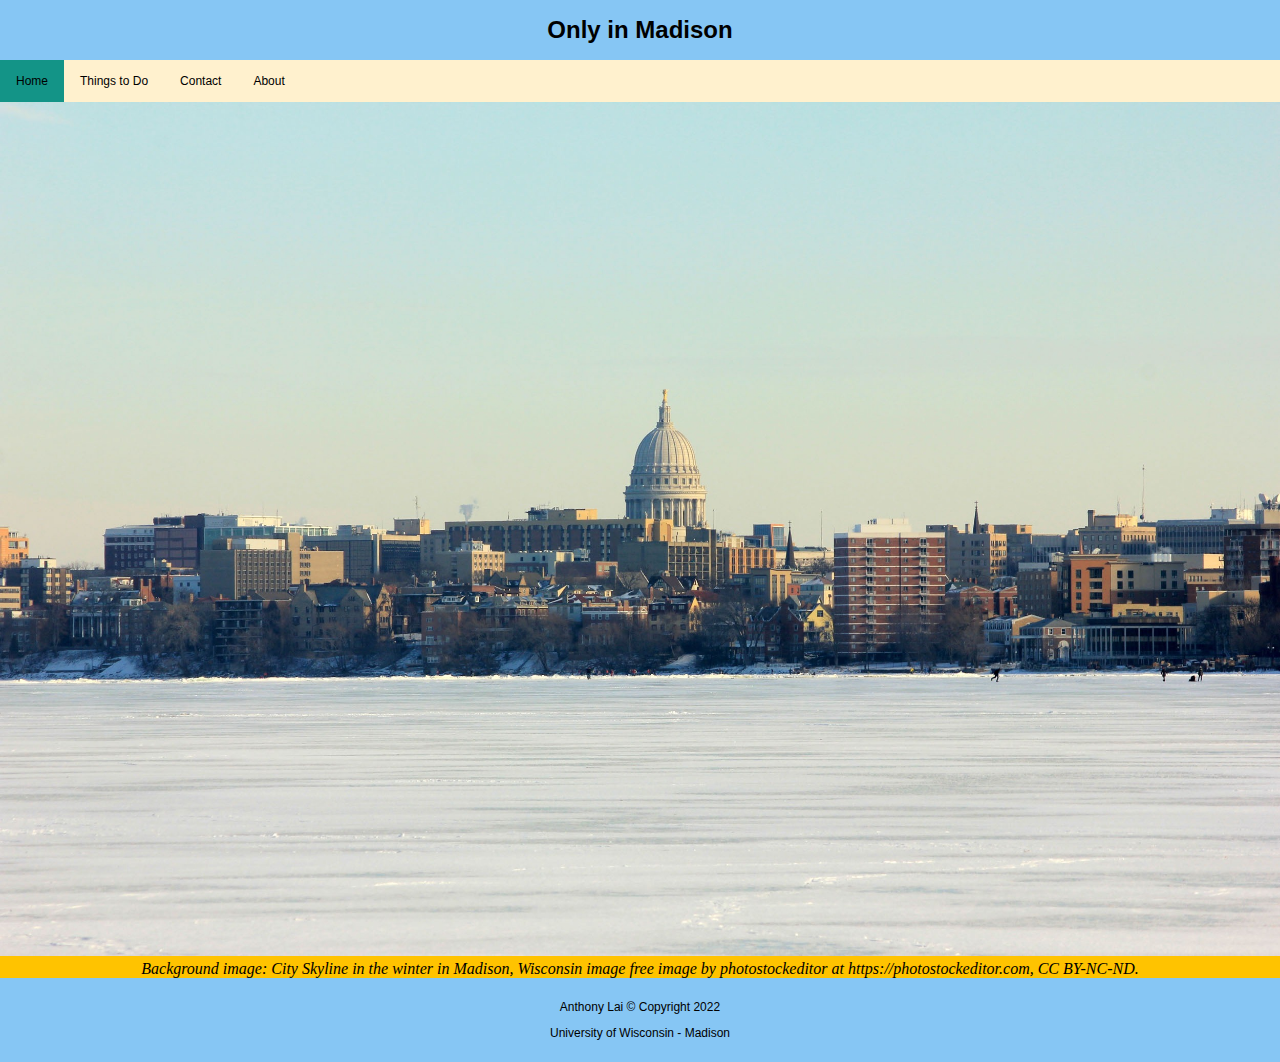
<file: index.html>
<!DOCTYPE html>
<html lang="en">

<head>
    <meta charset="UTF-8">
    <meta http-equiv="X-UA-Compatible" content="IE=edge">
    <meta name="viewport" content="width=device-width, initial-scale=1.0">
    <title>Only in Madison</title>
    <link rel="stylesheet" href="styles.css">
</head>

<body>
    <h2>Only in Madison</h2>
    <nav>
        <ul>
            <li>
                <a class="active" href="index.html">Home</a>
            </li>
            <li class="dropdown">
                <a class="dropdown" href="#">Things to Do</a>
                <div class="dropdown-content">
                    <a href="dining.html">Dining</a>
                    <a href="attractions.html">Attractions</a>
                    <a href="events.html">Events</a>
                </div>
            </li>
            <li>
                <a href="contact.html">Contact</a>
            </li>
            <li>
                <a href="about.html">About</a>
            </li>
        </ul>
    </nav>
    <img class="body-image" src="imgs/608.JPG" alt="The Beautiful City of Madison">
    <p class="citation"><cite>Background image: City Skyline in the winter in Madison, Wisconsin image free image by
            photostockeditor at https://photostockeditor.com, CC BY-NC-ND.</cite></p>
    <footer>
        <p>Anthony Lai &copy; Copyright 2022</p>
        <p>University of Wisconsin - Madison</p>
    </footer>
</body>

</html>
</file>
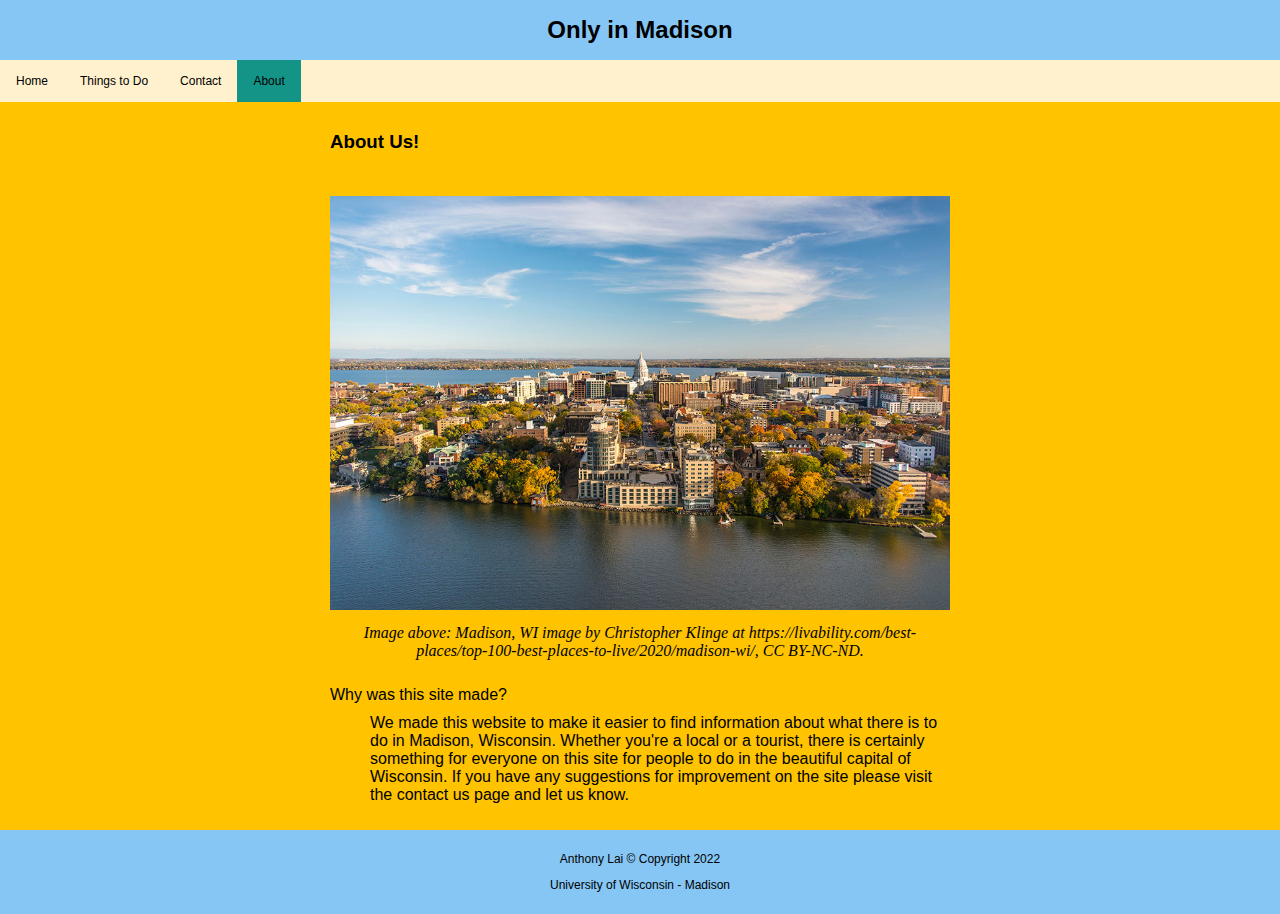
<file: about.html>
<!DOCTYPE html>
<html lang="en">

<head>
    <meta charset="UTF-8">
    <meta http-equiv="X-UA-Compatible" content="IE=edge">
    <meta name="viewport" content="width=device-width, initial-scale=1.0">
    <title>About</title>
    <link rel="stylesheet" href="styles.css">
</head>

<body>
    <h2>Only in Madison</h2>
    <nav>
        <ul>
            <li>
                <a href="index.html">Home</a>
            </li>
            <li class="dropdown">
                <a href="#">Things to Do</a>
                <div class="dropdown-content">
                    <a href="dining.html">Dining</a>
                    <a href="attractions.html">Attractions</a>
                    <a href="events.html">Events</a>
                </div>
            </li>
            <li>
                <a href="contact.html">Contact</a>
            </li>
            <li>
                <a class="active" href="about.html">About</a>
            </li>
        </ul>
    </nav>
    <div class="row">
        <div class="column left">
        </div>
        <div class="column middle">
            <h3 class="ttd-header">About Us!</h3>
            <img src="imgs/mdsn_abt.jpg" alt="Another beautiful picture of Madison, Wisconsin" class="ttd-img">
            <p class="ttd-citation"><cite>Image above: Madison, WI
                    image by Christopher Klinge at
                    https://livability.com/best-places/top-100-best-places-to-live/2020/madison-wi/,
                    CC BY-NC-ND.</cite></p>
            <dl>
                <dt>Why was this site made?</dt>
                <dd>We made this website to make it easier to find information about what there is to do in Madison,
                    Wisconsin. Whether you're a local or a tourist, there is certainly something for everyone on this
                    site for people to do in the beautiful capital of Wisconsin. If you have any suggestions for
                    improvement on the site please visit the contact us page and let us know.</dd>
            </dl>
        </div>
        <div class="column right">
        </div>
    </div>
    <footer>
        <p>Anthony Lai &copy; Copyright 2022</p>
        <p>University of Wisconsin - Madison</p>
    </footer>
</body>

</html>
</file>
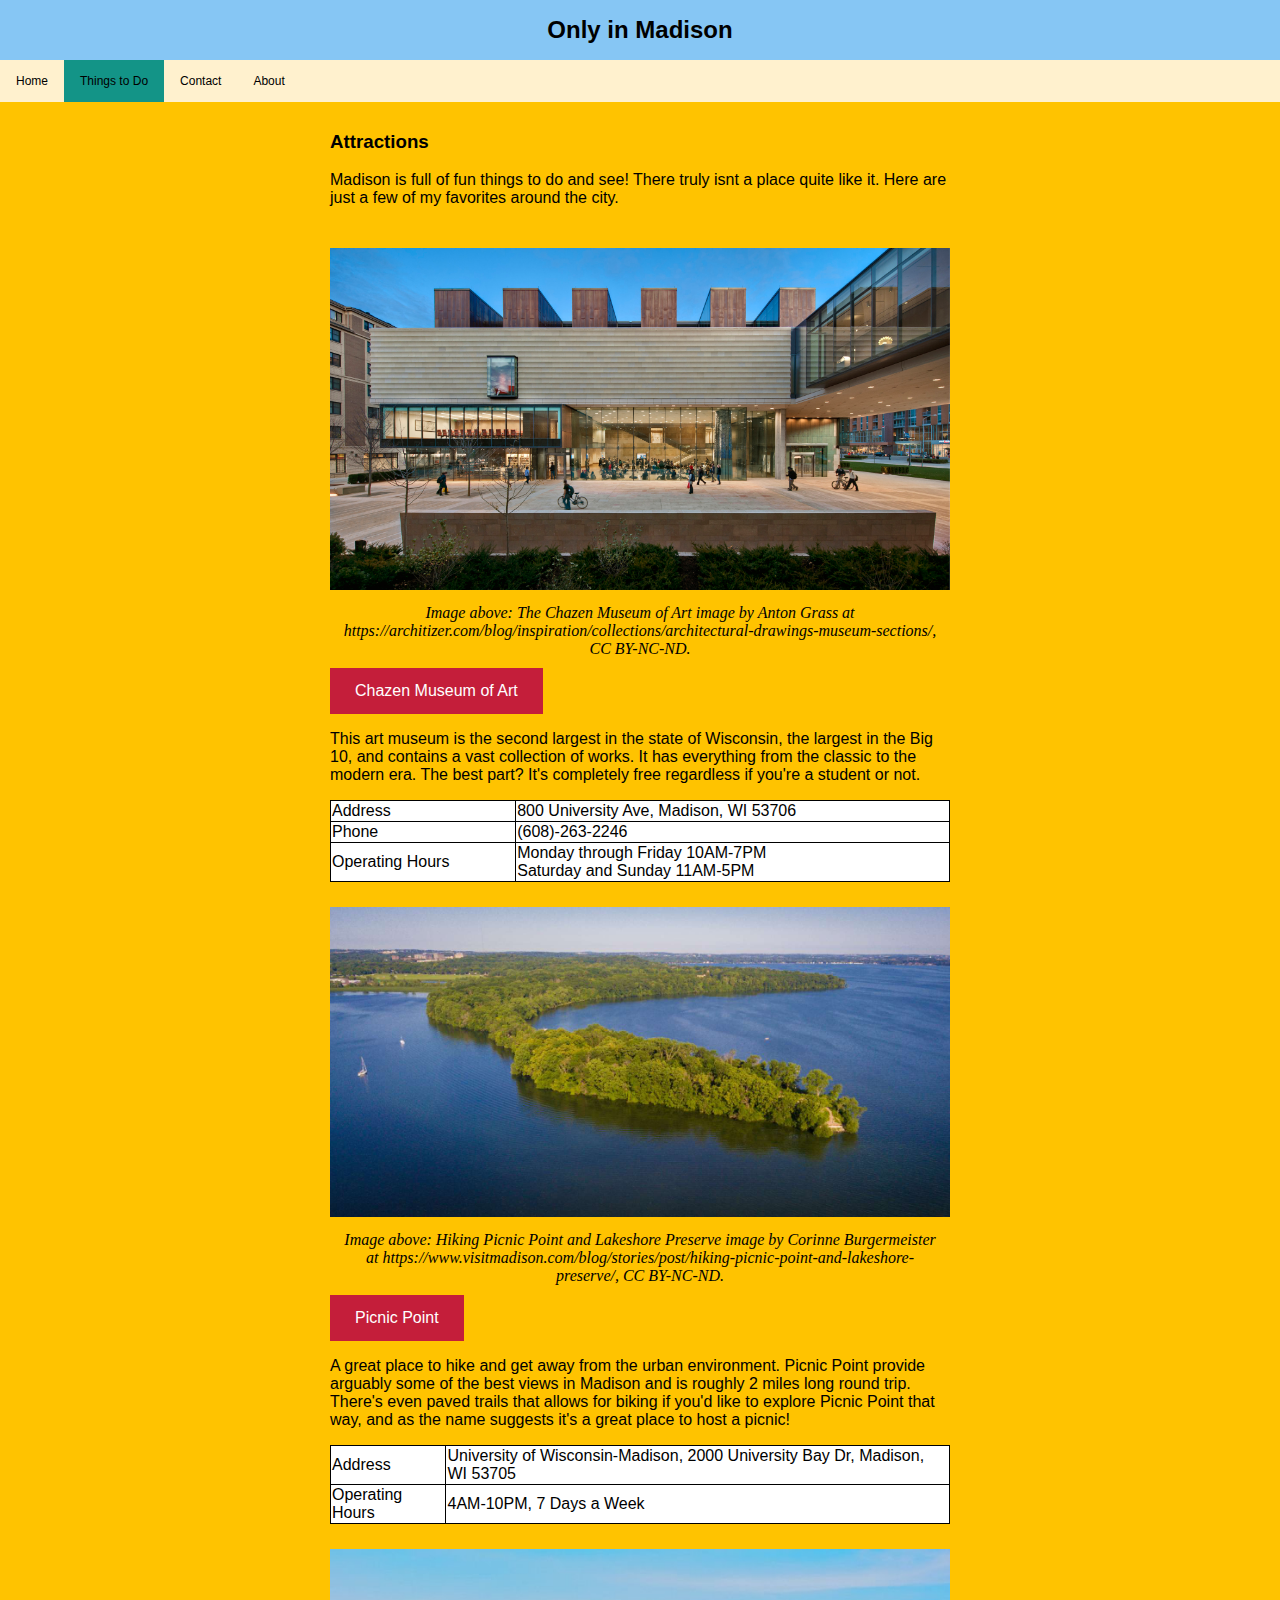
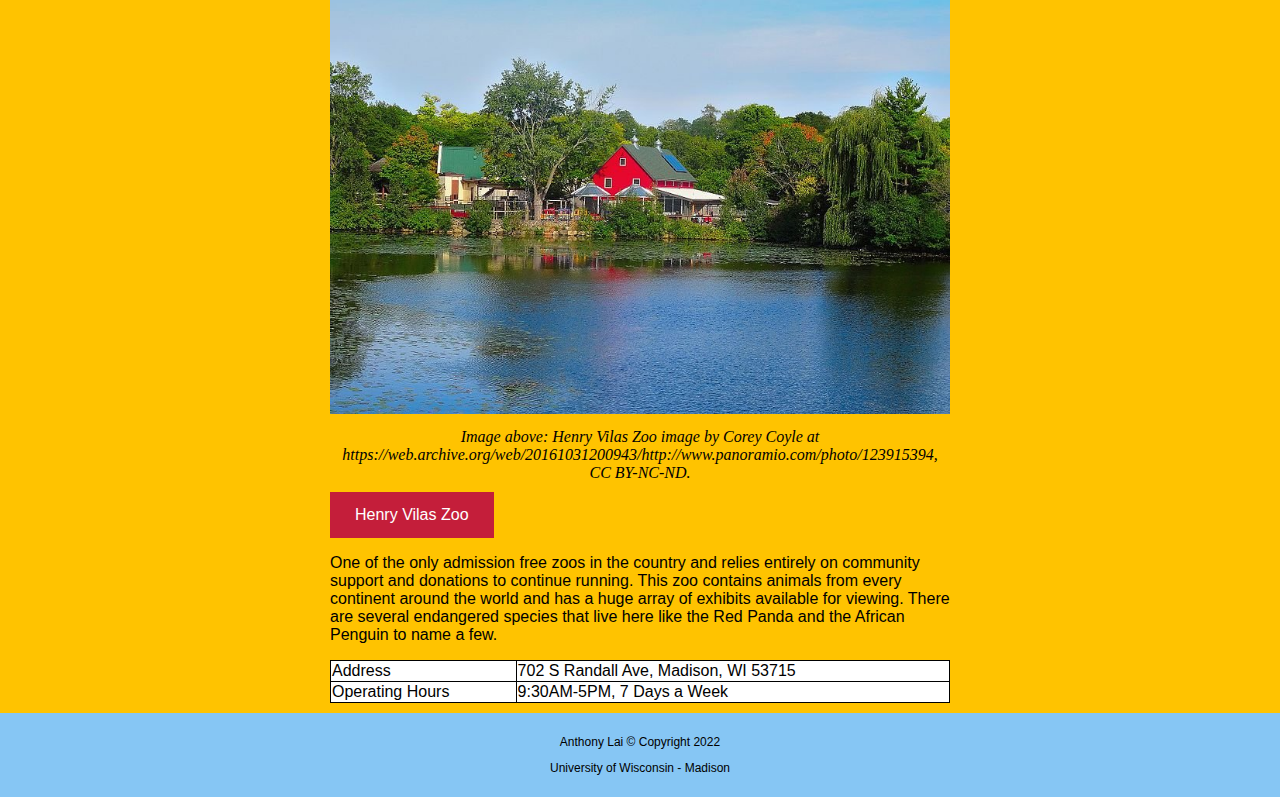
<file: attractions.html>
<!DOCTYPE html>
<html lang="en">

<head>
    <meta charset="UTF-8">
    <meta http-equiv="X-UA-Compatible" content="IE=edge">
    <meta name="viewport" content="width=device-width, initial-scale=1.0">
    <title>Attractions</title>
    <link rel="stylesheet" href="styles.css">
</head>

<body>
    <h2>Only in Madison</h2>
    <nav>
        <ul>
            <li>
                <a href="index.html">Home</a>
            </li>
            <li class="dropdown">
                <a class="active" href="#">Things to Do</a>
                <div class="dropdown-content">
                    <a href="dining.html">Dining</a>
                    <a href="attractions.html">Attractions</a>
                    <a href="events.html">Events</a>
                </div>
            </li>
            <li>
                <a href="contact.html">Contact</a>
            </li>
            <li>
                <a href="about.html">About</a>
            </li>
        </ul>
    </nav>
    <div class="row">
        <div class="column left">
        </div>
        <div class="column middle">
            <h3 class="ttd-header">Attractions</h3>
            <p class="ttd-p">Madison is full of fun things to do and see! There truly isnt a place quite like it. Here
                are just a few of my favorites around the city.</p>
            <img class="ttd-img" src="imgs/chazen.jpg" alt="The entrance to The Chazen Museum of Art">
            <p class="ttd-citation"><cite>Image above: The Chazen Museum of Art
                    image by Anton Grass at
                    https://architizer.com/blog/inspiration/collections/architectural-drawings-museum-sections/,
                    CC BY-NC-ND.</cite></p>
            <a class="ttd-link" href="https://chazen.wisc.edu/">Chazen Museum of Art</a>
            <p class="ttd-p">This art museum is the second largest in the state of Wisconsin, the largest in the Big 10,
                and contains a vast collection of works. It has everything from the classic to the modern era. The best
                part? It's completely free regardless if you're a student or not.</p>
            <table>
                <tr>
                    <td>Address</td>
                    <td>800 University Ave, Madison, WI 53706</td>
                </tr>
                <tr>
                    <td>Phone</td>
                    <td>(608)-263-2246</td>
                </tr>
                <tr>
                    <td>Operating Hours</td>
                    <td>Monday through Friday 10AM-7PM <br> Saturday and Sunday 11AM-5PM</td>
                </tr>
            </table>
            <img src="imgs/picnicpoint.jpg" alt="An arial view of Picnic Point" class="ttd-img">
            <p class="ttd-citation"><cite>Image above: Hiking Picnic Point and Lakeshore Preserve
                    image by Corinne Burgermeister at
                    https://www.visitmadison.com/blog/stories/post/hiking-picnic-point-and-lakeshore-preserve/,
                    CC BY-NC-ND.</cite></p>
            <a href="https://lakeshorepreserve.wisc.edu/visit/places/picnic-point/" class="ttd-link">Picnic Point</a>
            <p class="ttd-p">A great place to hike and get away from the urban environment. Picnic Point provide
                arguably some of the best views in Madison and is roughly 2 miles long round trip. There's even paved
                trails that allows for biking if you'd like to explore Picnic Point that way, and as the name suggests
                it's a great place to host a picnic!</p>
            <table>
                <tr>
                    <td>Address</td>
                    <td>University of Wisconsin-Madison, 2000 University Bay Dr, Madison, WI 53705</td>
                </tr>
                <tr>
                    <td>Operating Hours</td>
                    <td>4AM-10PM, 7 Days a Week</td>
                </tr>
            </table>
            <img src="imgs/zoo.jpg" alt="The Henry Vilas Zoo" class="ttd-img">
            <p class="ttd-citation"><cite>Image above: Henry Vilas Zoo
                    image by Corey Coyle at
                    https://web.archive.org/web/20161031200943/http://www.panoramio.com/photo/123915394,
                    CC BY-NC-ND.</cite></p>
            <a href="https://www.henryvilaszoo.gov/" class="ttd-link">Henry Vilas Zoo</a>
            <p class="ttd-p">One of the only admission free zoos in the country and relies entirely on community support
                and donations to continue running. This zoo contains animals from every continent around the world and
                has a huge array of exhibits available for viewing. There are several endangered species that live here
                like the Red Panda and the African Penguin to name a few.</p>
            <table>
                <tr>
                    <td>Address</td>
                    <td>702 S Randall Ave, Madison, WI 53715</td>
                </tr>
                <tr>
                    <td>Operating Hours</td>
                    <td>9:30AM-5PM, 7 Days a Week</td>
                </tr>
            </table>
        </div>
        <div class="column right">
        </div>
    </div>
    <footer>
        <p>Anthony Lai &copy; Copyright 2022</p>
        <p>University of Wisconsin - Madison</p>
    </footer>
</body>

</html>
</file>
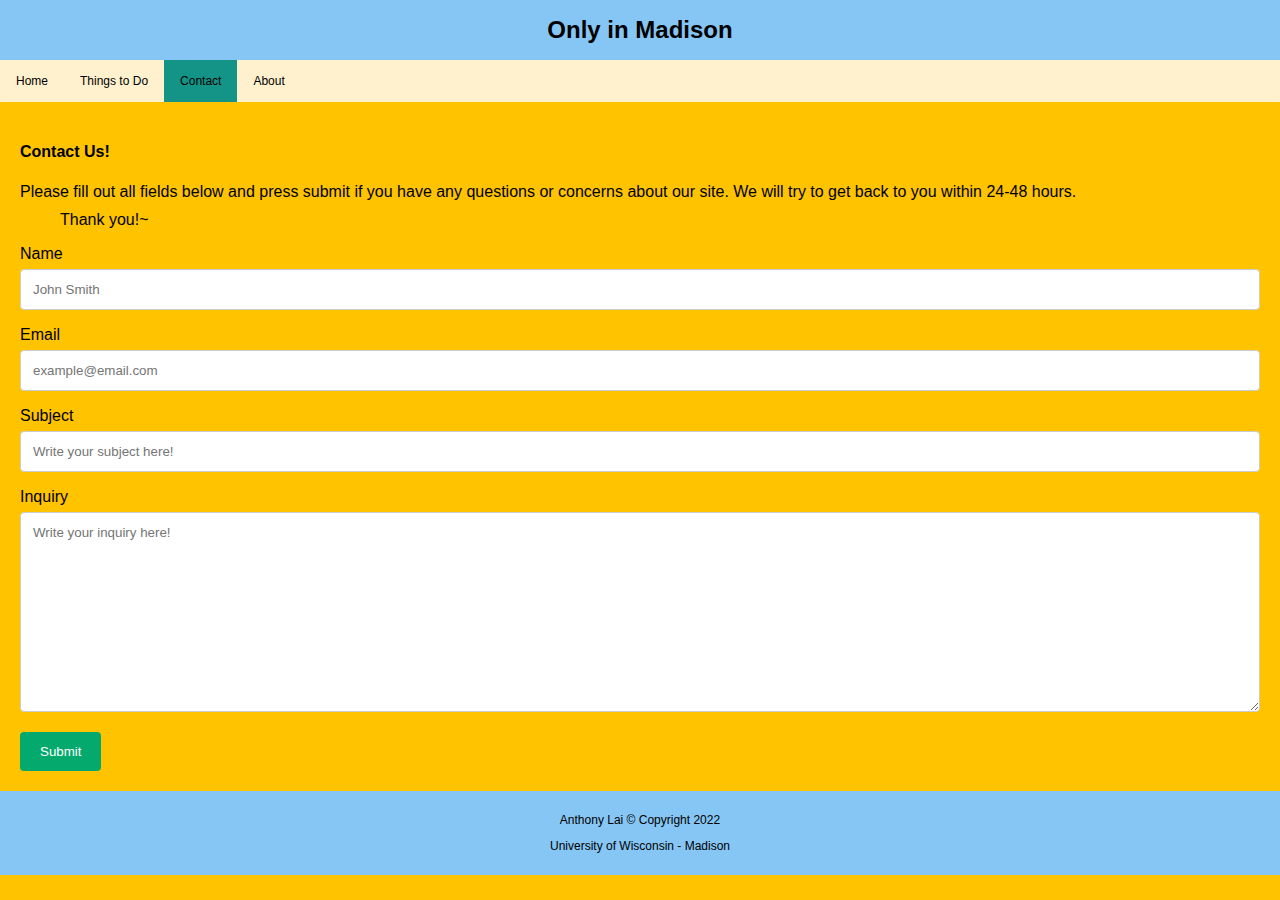
<file: contact.html>
<!DOCTYPE html>
<html lang="en">

<head>
    <meta charset="UTF-8">
    <meta http-equiv="X-UA-Compatible" content="IE=edge">
    <meta name="viewport" content="width=device-width, initial-scale=1.0">
    <title>Contact</title>
    <link rel="stylesheet" href="styles.css">
</head>

<body>
    <h2>Only in Madison</h2>
    <nav>
        <ul>
            <li>
                <a href="index.html">Home</a>
            </li>
            <li class="dropdown">
                <a href="#">Things to Do</a>
                <div class="dropdown-content">
                    <a href="dining.html">Dining</a>
                    <a href="attractions.html">Attractions</a>
                    <a href="events.html">Events</a>
                </div>
            </li>
            <li>
                <a class="active" href="contact.html">Contact</a>
            </li>
            <li>
                <a href="about.html">About</a>
            </li>
        </ul>
    </nav>
    <div class="container">
        <h4 class="ttd-header">Contact Us!</h4>
        <dl>
            <dt>Please fill out all fields below and press submit if you have any questions or concerns about our site.
                We will try to get back to you within 24-48 hours.
            </dt>
            <dd>Thank you!~</dd>
        </dl>

        <form>

            <label for="name">Name</label>
            <input type="text" id="name" name="name" placeholder="John Smith">

            <label for="email">Email</label>
            <input type="text" id="email" name="email" placeholder="example@email.com">

            <label for="subject">Subject</label>
            <input type="text" id="subject" name="subject" placeholder="Write your subject here!">

            <label for="subject">Inquiry</label>
            <textarea id="inquiry" name="inquiry" placeholder="Write your inquiry here!"
                style="height:200px"></textarea>

            <input type="submit" value="Submit">

        </form>
    </div>
    <footer>
        <p>Anthony Lai &copy; Copyright 2022</p>
        <p>University of Wisconsin - Madison</p>
    </footer>
</body>

</html>
</file>
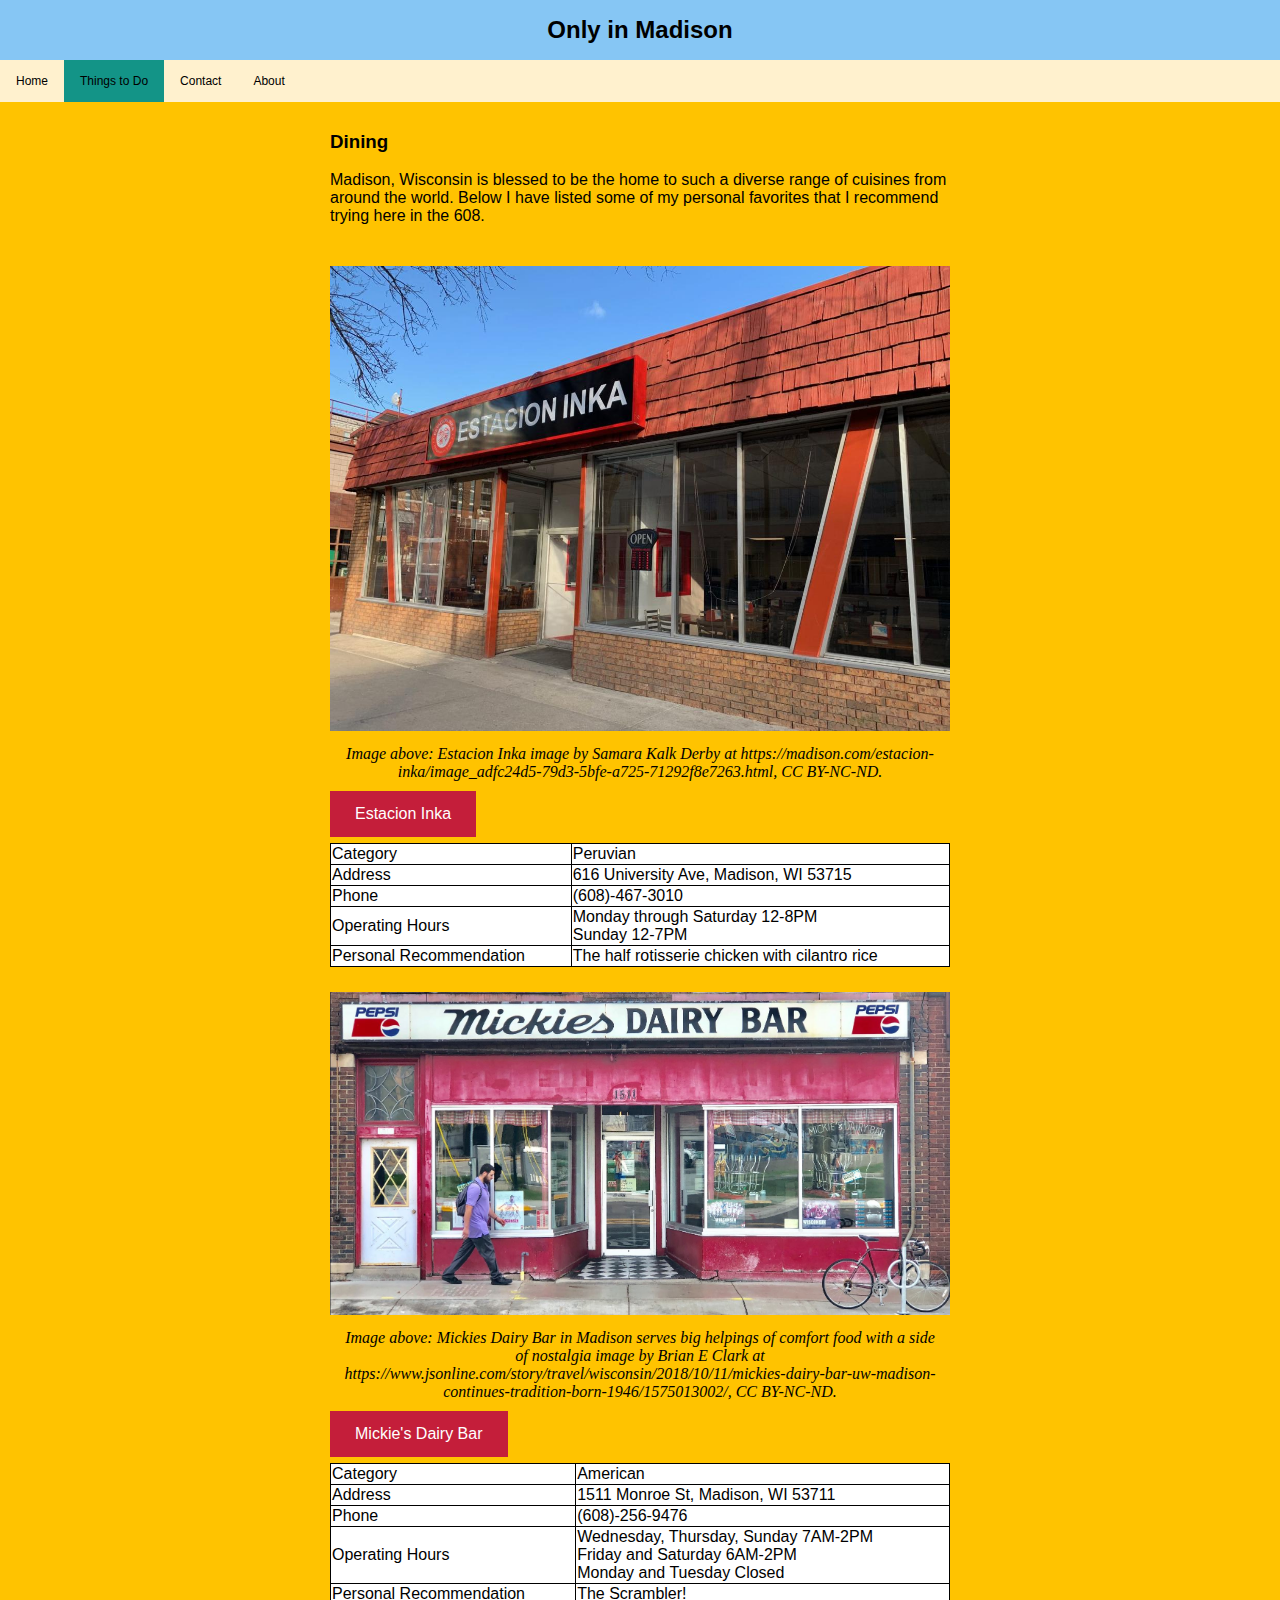
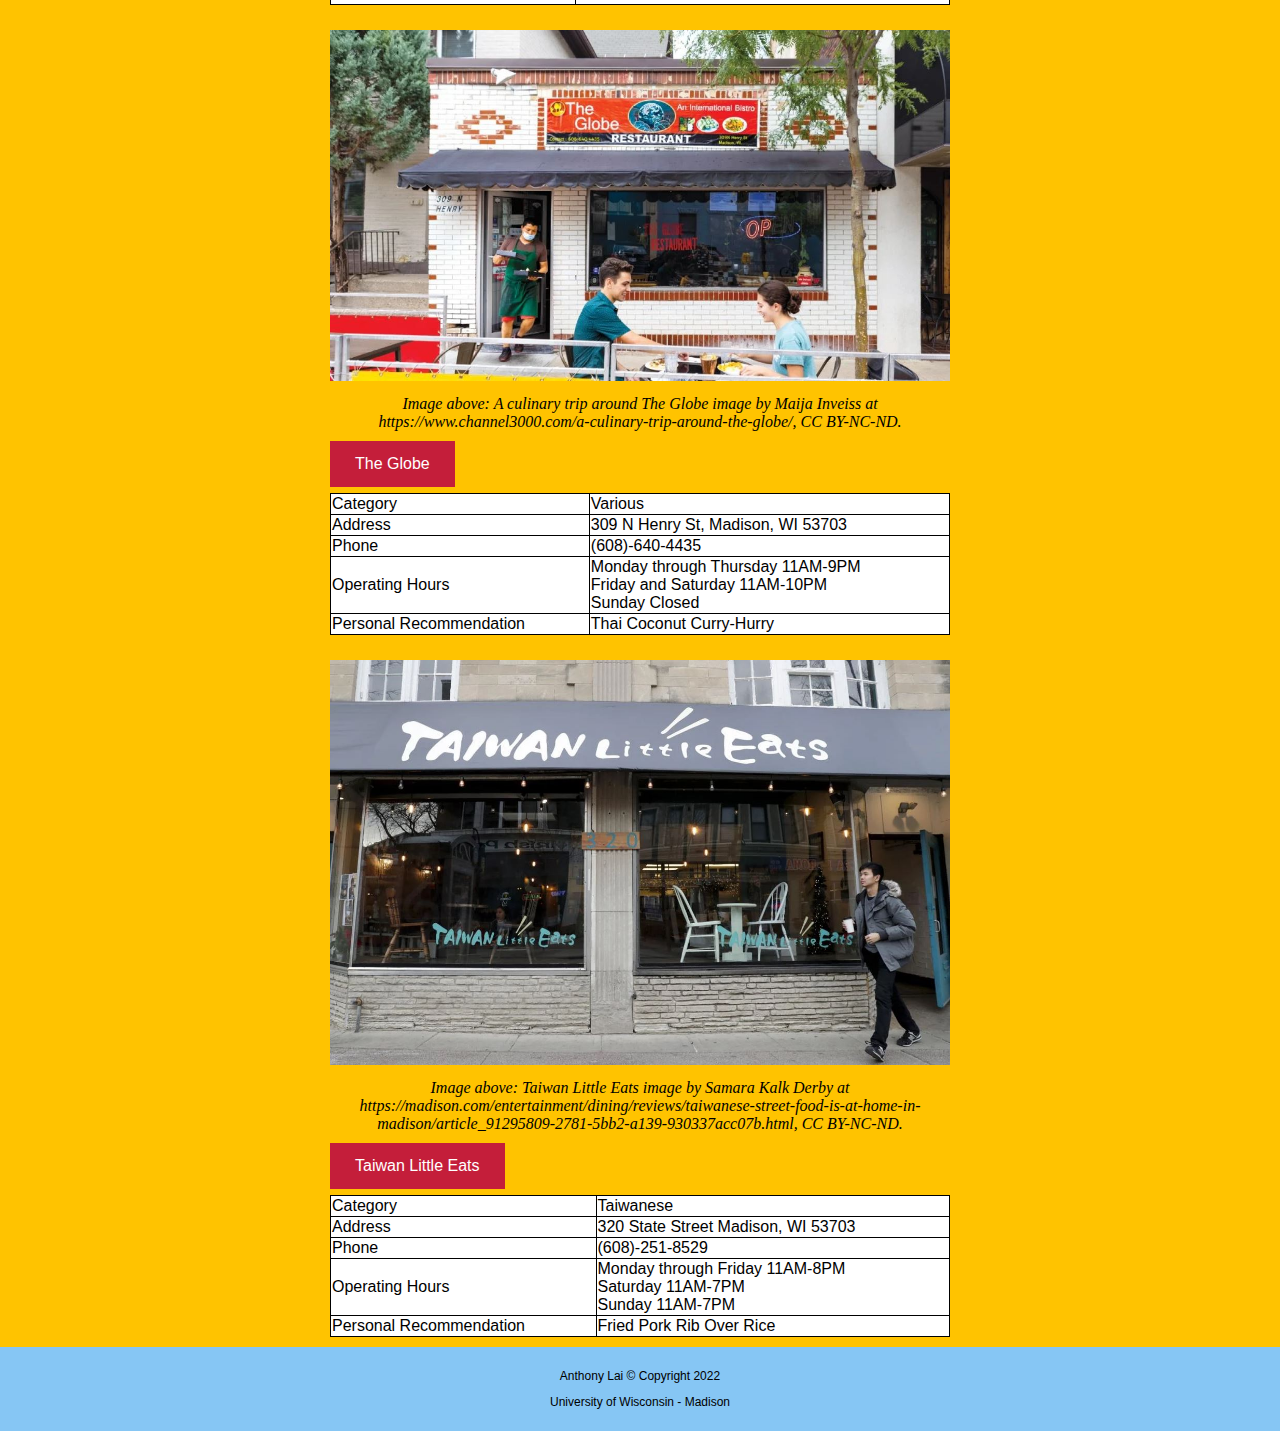
<file: dining.html>
<!DOCTYPE html>
<html lang="en">

<head>
    <meta charset="UTF-8">
    <meta http-equiv="X-UA-Compatible" content="IE=edge">
    <meta name="viewport" content="width=device-width, initial-scale=1.0">
    <title>Dining</title>
    <link rel="stylesheet" href="styles.css">
</head>

<body>
    <h2>Only in Madison</h2>
    <nav>
        <ul>
            <li>
                <a href="index.html">Home</a>
            </li>
            <li class="dropdown">
                <a class="active" href="#">Things to Do</a>
                <div class="dropdown-content">
                    <a href="dining.html">Dining</a>
                    <a href="attractions.html">Attractions</a>
                    <a href="events.html">Events</a>
                </div>
            </li>
            <li>
                <a href="contact.html">Contact</a>
            </li>
            <li>
                <a href="about.html">About</a>
            </li>
        </ul>
    </nav>
    <div class="row">
        <div class="column left">
        </div>
        <div class="column middle">
            <h3 class="ttd-header">Dining</h3>
            <p class="ttd-p">Madison, Wisconsin is blessed to be the home to such a diverse range of cuisines from
                around the world. Below I have listed some of my personal favorites that I recommend trying here in the
                608.</p>
            <img class="ttd-img" src="imgs/estacion.jpg" alt="The outside of Estacion Inka">
            <p class="ttd-citation"><cite>Image above: Estacion Inka
                    image by Samara Kalk Derby at
                    https://madison.com/estacion-inka/image_adfc24d5-79d3-5bfe-a725-71292f8e7263.html, CC
                    BY-NC-ND.</cite></p>
            <a class="ttd-link" href="https://www.estacioninka.com/">Estacion Inka</a>
            <table>
                <tr>
                    <td>Category</td>
                    <td>Peruvian</td>
                </tr>
                <tr>
                    <td>Address</td>
                    <td>616 University Ave, Madison, WI 53715</td>
                </tr>
                <tr>
                    <td>Phone</td>
                    <td>(608)-467-3010</td>
                </tr>
                <tr>
                    <td>Operating Hours</td>
                    <td>Monday through Saturday 12-8PM<br> Sunday 12-7PM</td>

                </tr>
                <tr>
                    <td>Personal Recommendation</td>
                    <td>The half rotisserie chicken with cilantro rice</td>
                </tr>
            </table>
            <img class="ttd-img" src="imgs/mickies.jpg" alt="The outside of Mickie's Dairy Bar">
            <p class="ttd-citation"><cite>Image above: Mickies Dairy Bar in Madison serves big helpings of comfort
                    food with a side of nostalgia
                    image by Brian E Clark at
                    https://www.jsonline.com/story/travel/wisconsin/2018/10/11/mickies-dairy-bar-uw-madison-continues-tradition-born-1946/1575013002/,
                    CC BY-NC-ND.</cite></p>
            <a class="ttd-link" href="https://mickiesdairybar.com/#/">Mickie's Dairy Bar</a>
            <table>
                <tr>
                    <td>Category</td>
                    <td>American</td>
                </tr>
                <tr>
                    <td>Address</td>
                    <td>1511 Monroe St, Madison, WI 53711</td>
                </tr>
                <tr>
                    <td>Phone</td>
                    <td>(608)-256-9476</td>
                </tr>
                <tr>
                    <td>Operating Hours</td>
                    <td>Wednesday, Thursday, Sunday 7AM-2PM<br> Friday and Saturday 6AM-2PM <br> Monday and Tuesday
                        Closed</td>

                </tr>
                <tr>
                    <td>Personal Recommendation</td>
                    <td>The Scrambler!</td>
                </tr>
            </table>
            <img class="ttd-img" src="imgs/globe.JPG" alt="The outside of The Globe">
            <p class="ttd-citation"><cite>Image above: A culinary trip around The Globe
                    image by Maija Inveiss at https://www.channel3000.com/a-culinary-trip-around-the-globe/, CC
                    BY-NC-ND.</cite></p>
            <a class="ttd-link" href="https://theglobemadison.com/59756">The Globe</a>
            <table>
                <tr>
                    <td>Category</td>
                    <td>Various</td>
                </tr>
                <tr>
                    <td>Address</td>
                    <td>309 N Henry St, Madison, WI 53703</td>
                </tr>
                <tr>
                    <td>Phone</td>
                    <td>(608)-640-4435</td>
                </tr>
                <tr>
                    <td>Operating Hours</td>
                    <td>Monday through Thursday 11AM-9PM<br> Friday and Saturday 11AM-10PM <br> Sunday Closed</td>

                </tr>
                <tr>
                    <td>Personal Recommendation</td>
                    <td>Thai Coconut Curry-Hurry</td>
                </tr>
            </table>
            <img class="ttd-img" src="imgs/twl.JPG" alt="The outside of Taiwan Little Eats">
            <p class="ttd-citation"><cite>Image above: Taiwan Little Eats
                    image by Samara Kalk Derby at
                    https://madison.com/entertainment/dining/reviews/taiwanese-street-food-is-at-home-in-madison/article_91295809-2781-5bb2-a139-930337acc07b.html,
                    CC
                    BY-NC-ND.</cite></p>
            <a class="ttd-link" href="https://taiwanlittleeats.wpcomstaging.com/">Taiwan Little Eats</a>
            <table>
                <tr>
                    <td>Category</td>
                    <td>Taiwanese</td>
                </tr>
                <tr>
                    <td>Address</td>
                    <td>320 State Street Madison, WI 53703</td>
                </tr>
                <tr>
                    <td>Phone</td>
                    <td>(608)-251-8529</td>
                </tr>
                <tr>
                    <td>Operating Hours</td>
                    <td>Monday through Friday 11AM-8PM<br> Saturday 11AM-7PM <br> Sunday 11AM-7PM</td>

                </tr>
                <tr>
                    <td>Personal Recommendation</td>
                    <td>Fried Pork Rib Over Rice</td>
                </tr>
            </table>
        </div>
        <div class="column right">
        </div>
    </div>
    <footer>
        <p>Anthony Lai &copy; Copyright 2022</p>
        <p>University of Wisconsin - Madison</p>
    </footer>
</body>

</html>
</file>
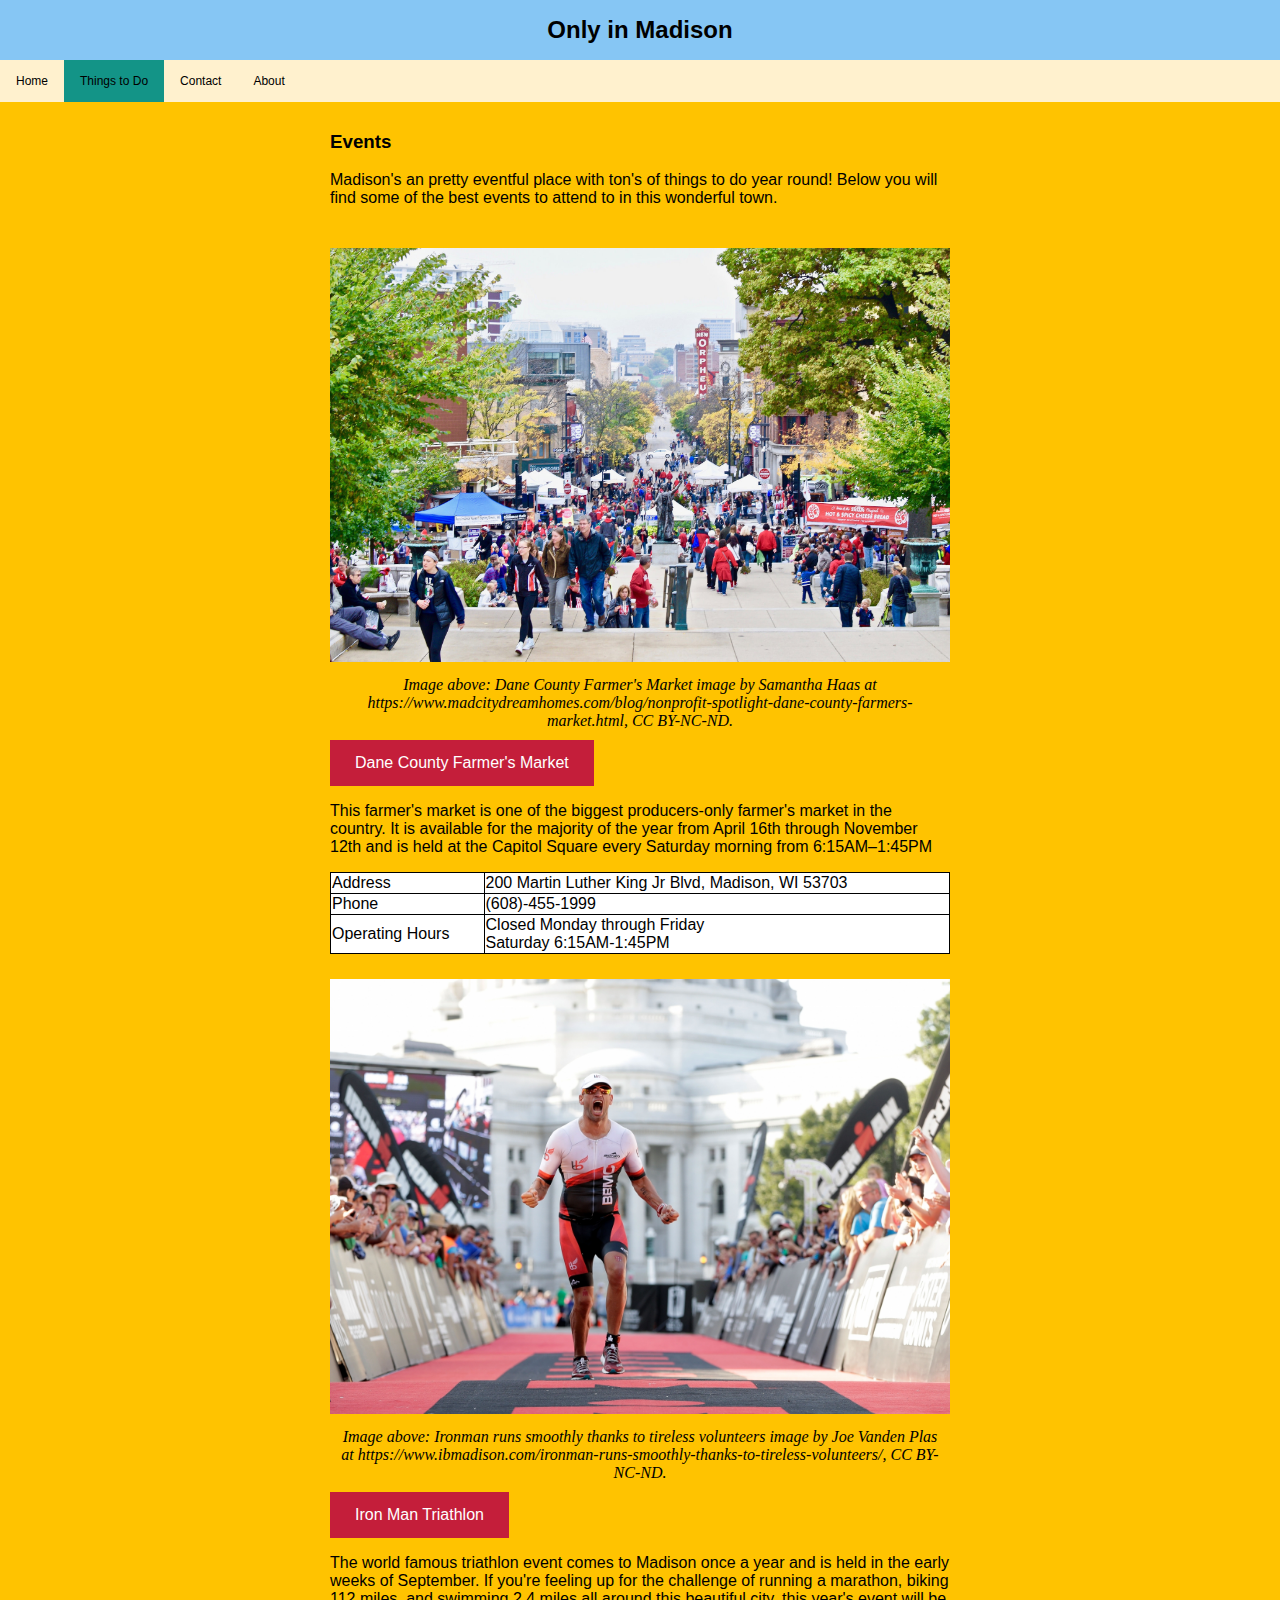
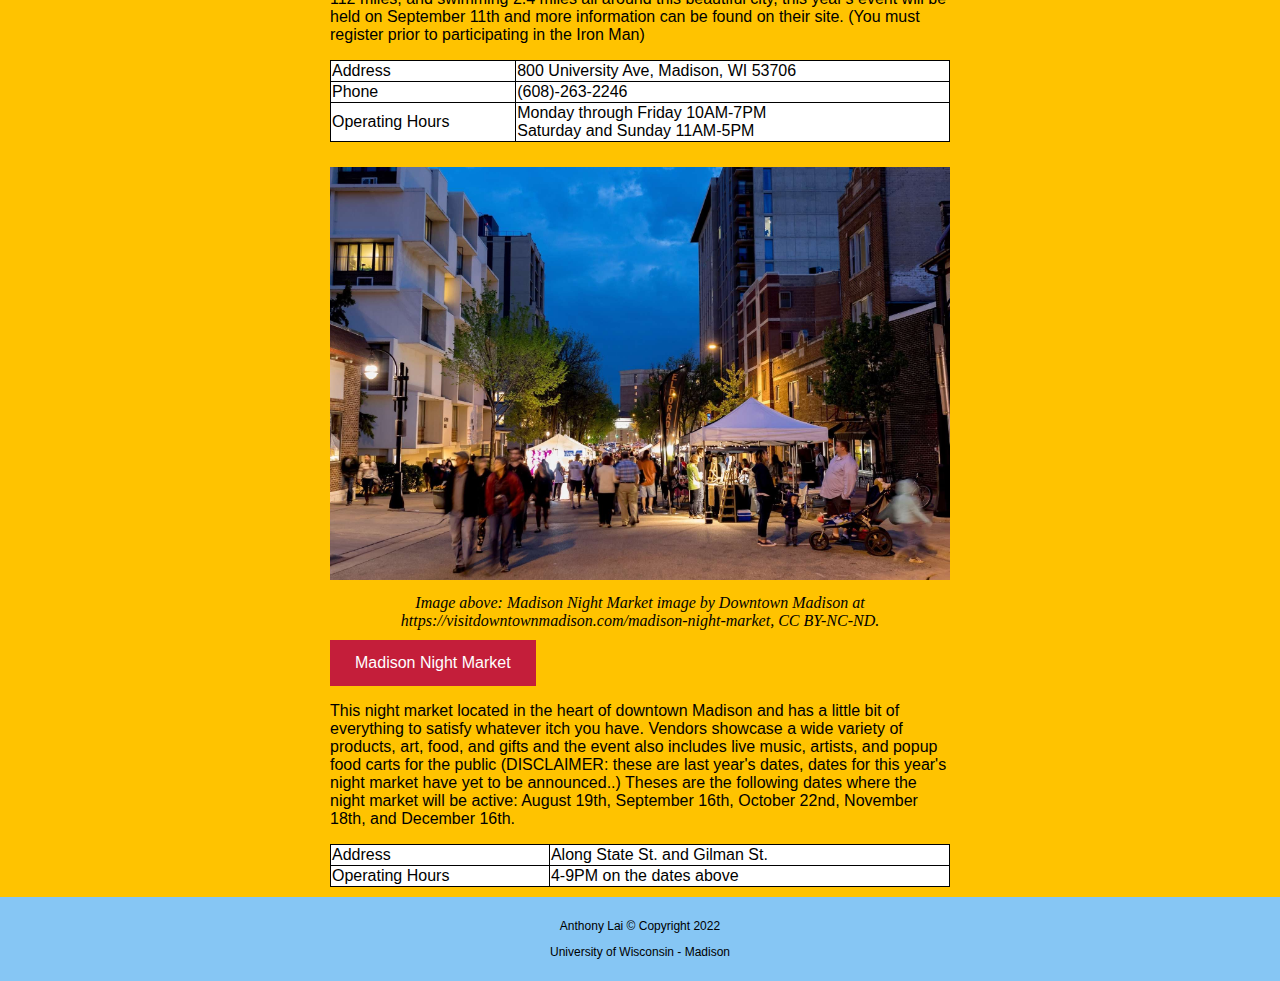
<file: events.html>
<!DOCTYPE html>
<html lang="en">

<head>
    <meta charset="UTF-8">
    <meta http-equiv="X-UA-Compatible" content="IE=edge">
    <meta name="viewport" content="width=device-width, initial-scale=1.0">
    <title>Events</title>
    <link rel="stylesheet" href="styles.css">
</head>

<body>
    <h2>Only in Madison</h2>
    <nav>
        <ul>
            <li>
                <a href="index.html">Home</a>
            </li>
            <li class="dropdown">
                <a class="active" href="#">Things to Do</a>
                <div class="dropdown-content">
                    <a href="dining.html">Dining</a>
                    <a href="attractions.html">Attractions</a>
                    <a href="events.html">Events</a>
                </div>
            </li>
            <li>
                <a href="contact.html">Contact</a>
            </li>
            <li>
                <a href="about.html">About</a>
            </li>
        </ul>
    </nav>
    <div class="row">
        <div class="column left">
        </div>
        <div class="column middle">
            <h3 class="ttd-header">Events</h3>
            <p class="ttd-p">Madison's an pretty eventful place with ton's of things to do year round! Below you will
                find some of the
                best events to attend to in this wonderful town.</p>
            <img class="ttd-img" src="imgs/danecountyfarmersmkt.jpg"
                alt="A shot of the many stalls that can be seen at this farmers market">
            <p class="ttd-citation"><cite>Image above: Dane County Farmer's Market
                    image by Samantha Haas at
                    https://www.madcitydreamhomes.com/blog/nonprofit-spotlight-dane-county-farmers-market.html,
                    CC BY-NC-ND.</cite></p>
            <a class="ttd-link" href="https://www.dcfm.org/">Dane County Farmer's Market</a>
            <p class="ttd-p">This farmer's market is one of the biggest producers-only farmer's market in the country.
                It is available for the majority of the year from April 16th through November 12th and is held at the
                Capitol Square every Saturday morning
                from 6:15AM–1:45PM</p>
            <table>
                <tr>
                    <td>Address</td>
                    <td>200 Martin Luther King Jr Blvd, Madison, WI 53703</td>
                </tr>
                <tr>
                    <td>Phone</td>
                    <td>(608)-455-1999</td>
                </tr>
                <tr>
                    <td>Operating Hours</td>
                    <td>Closed Monday through Friday<br> Saturday 6:15AM-1:45PM</td>
                </tr>
            </table>
            <img class="ttd-img" src="imgs/ironman608.jpg"
                alt="A participant of the Iron Man Triathlon in Madison, Wisconsin">
            <p class="ttd-citation"><cite>Image above: Ironman runs smoothly thanks to tireless volunteers
                    image by Joe Vanden Plas at
                    https://www.ibmadison.com/ironman-runs-smoothly-thanks-to-tireless-volunteers/,
                    CC BY-NC-ND.</cite></p>
            <a class="ttd-link" href="https://www.ironman.com/im-wisconsin">Iron Man Triathlon</a>
            <p class="ttd-p">The world famous triathlon event comes to Madison once a year and is held in the early
                weeks of September. If you're feeling up for the challenge of running a marathon, biking 112 miles, and
                swimming 2.4 miles all around this beautiful city, this year's event will be held on September 11th and
                more information can be found on their site. (You must register prior to participating in the Iron Man)
            </p>
            <table>
                <tr>
                    <td>Address</td>
                    <td>800 University Ave, Madison, WI 53706</td>
                </tr>
                <tr>
                    <td>Phone</td>
                    <td>(608)-263-2246</td>
                </tr>
                <tr>
                    <td>Operating Hours</td>
                    <td>Monday through Friday 10AM-7PM <br> Saturday and Sunday 11AM-5PM</td>
                </tr>
            </table>
            <img class="ttd-img" src="imgs/mdsnnightmarket.jpg" alt="A portion of the stalls at Madison's Night Market">
            <p class="ttd-citation"><cite>Image above: Madison Night Market
                    image by Downtown Madison at
                    https://visitdowntownmadison.com/madison-night-market,
                    CC BY-NC-ND.</cite></p>
            <a class="ttd-link" href="https://visitdowntownmadison.com/madison-night-market">Madison Night Market</a>
            <p class="ttd-p">This night market located in the heart of downtown Madison and has a little bit of
                everything to satisfy whatever itch you have. Vendors showcase a wide variety of products, art, food,
                and gifts and the event also includes live music, artists, and popup food carts for the public
                (DISCLAIMER: these are last year's dates, dates for this year's night market have yet to be announced..)
                Theses are the following dates where the night market will be active: August 19th, September 16th,
                October 22nd, November 18th, and December 16th.
            </p>
            <table>
                <tr>
                    <td>Address</td>
                    <td>Along State St. and Gilman St.</td>
                </tr>
                <tr>
                    <td>Operating Hours</td>
                    <td>4-9PM on the dates above</td>
                </tr>
            </table>
        </div>
        <div class="column right">
        </div>
    </div>
    <footer>
        <p>Anthony Lai &copy; Copyright 2022</p>
        <p>University of Wisconsin - Madison</p>
    </footer>
</body>

</html>
</file>
<file: styles.css>
body {
    margin: 0%;
    padding: 0%;
    background-color: #FFC300;
}

table {
    background-color: white;
}

.header {
    background-color: #86C6F4;
}

h2 {
    text-align: center;
    font-family: Arial, Helvetica, sans-serif;
    background-color: #86C6F4;
    padding: 16px;
    margin: 0;
}

.body-image {
    width: 100%;
    height: 100%;
}

ul {
    list-style-type: none;
    font-size: 12px;
    margin: 0;
    padding: 0;
    overflow: hidden;
    background-color: #FFF1CE;
    font-family: Arial, Helvetica, sans-serif;
}

.active {
    background-color: #139487;
}

li {
    float: left;
    border: black;
}

li a,
.dropbtn {
    display: inline-block;
    color: black;
    text-align: center;
    padding: 14px 16px;
    text-decoration: none;
}

li a:hover,
.dropdown:hover .dropbtn {
    background-color: #D29D2B;
}

li.dropdown {
    display: inline-block;
}

.dropdown-content {
    display: none;
    position: absolute;
    background-color: #f9f9f9;
    min-width: 100px;
    box-shadow: 0px 8px 16px 0px rgba(0, 0, 0, 0.2);
    z-index: 1;
}

.dropdown-content a {
    color: black;
    padding: 14px 16px;
    text-decoration: none;
    display: block;
    text-align: left;
}

.dropdown-content a:hover {
    background-color: #f1f1f1;
}

.dropdown:hover .dropdown-content {
    display: block;
}

footer {
    background-color: #86C6F4;
    padding: 10px;
    margin-top: 0px;
    font-size: 12px;
    font-family: Arial, Helvetica, sans-serif;
    text-align: center;
}

label {
    font-family: Arial, Helvetica, sans-serif;
}

input[type=text],
select,
textarea {
    font-family: Arial, Helvetica, sans-serif;
    width: 100%;
    padding: 12px;
    border: 1px solid #ccc;
    border-radius: 4px;
    box-sizing: border-box;
    margin-top: 6px;
    margin-bottom: 16px;
    resize: vertical;
}

input[type=submit] {
    background-color: #04AA6D;
    color: white;
    padding: 12px 20px;
    border: none;
    border-radius: 4px;
    cursor: pointer;
    float: center;
}

input[type=submit]:hover {
    background-color: #45a049;
}

.container {
    border-radius: 5px;
    background-color: #FFC300;
    padding: 20px;
}

.column {
    float: left;
    padding: 10px;
    box-sizing: border-box;

}

.left,
.right {
    width: 25%;
}

.middle {
    width: 50%;
}

.row:after {
    content: "";
    display: table;
    clear: both;
}

table,
td,
th {
    border: 1px solid;
    font-family: Arial, Helvetica, sans-serif;
}

table {
    width: 100%;
    border-collapse: collapse;
    margin-top: 6px;
}

.ttd-header {
    font-family: Arial, Helvetica, sans-serif;
}

.ttd-img {
    padding-top: 25px;
    width: 100%;
    height: 100%;
}

.ttd-p {
    font-family: Arial, Helvetica, sans-serif;
}

.ttd-link:link,
.ttd-link:visited {
    background-color: #c41e3a;
    color: white;
    padding: 14px 25px;
    text-align: center;
    text-decoration: none;
    display: inline-block;
    width: auto;
    font-family: Arial, Helvetica, sans-serif;

}

.ttd-link:hover,
.ttd-link:active {
    background-color: maroon;
}

.citation {
    text-align: center;
    padding: 0%;
    margin: 0%;
}

.ttd-citation {
    text-align: center;
    padding: 10px;
    margin: 0%;
}

dt {
    font-family: Arial, Helvetica, sans-serif;
    font-weight: lighter;
}

dd {
    font-family: Arial, Helvetica, sans-serif;
    font-weight: lighter;
    padding-top: 10px;
}
</file>
